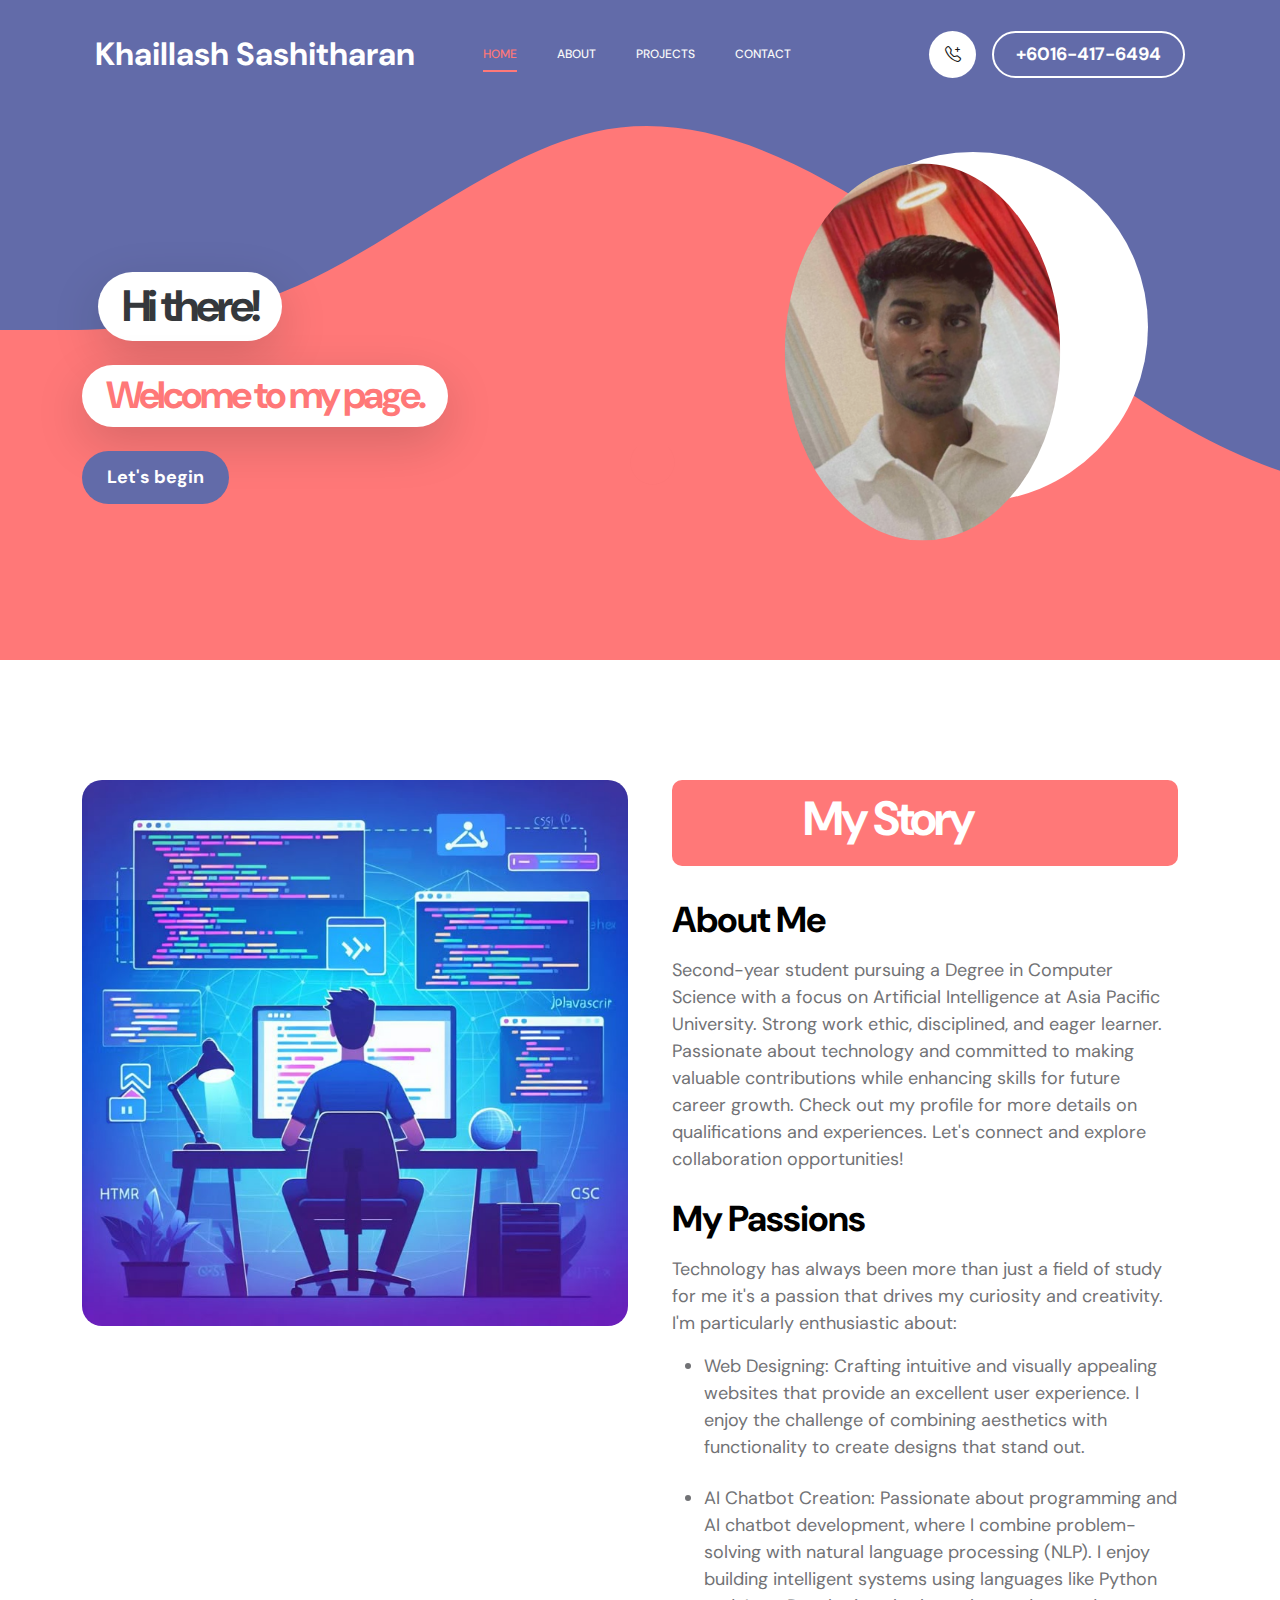
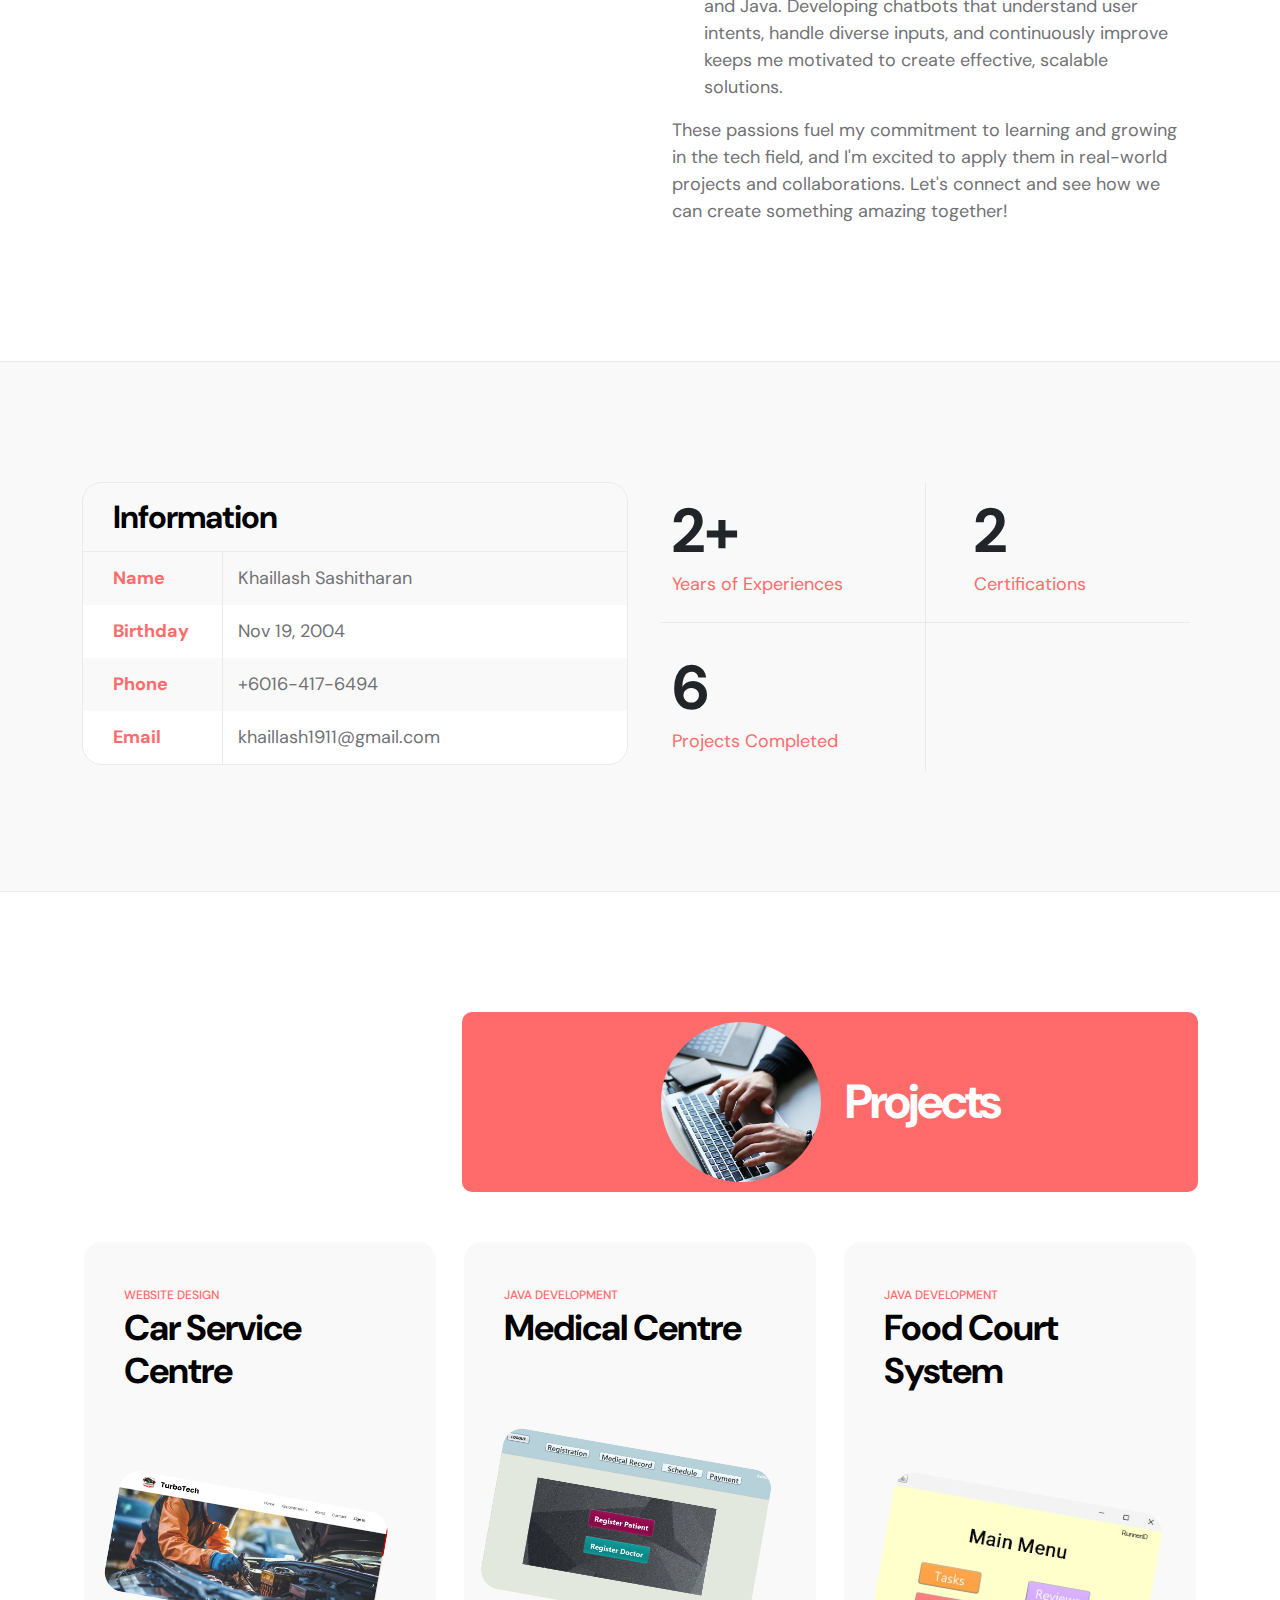
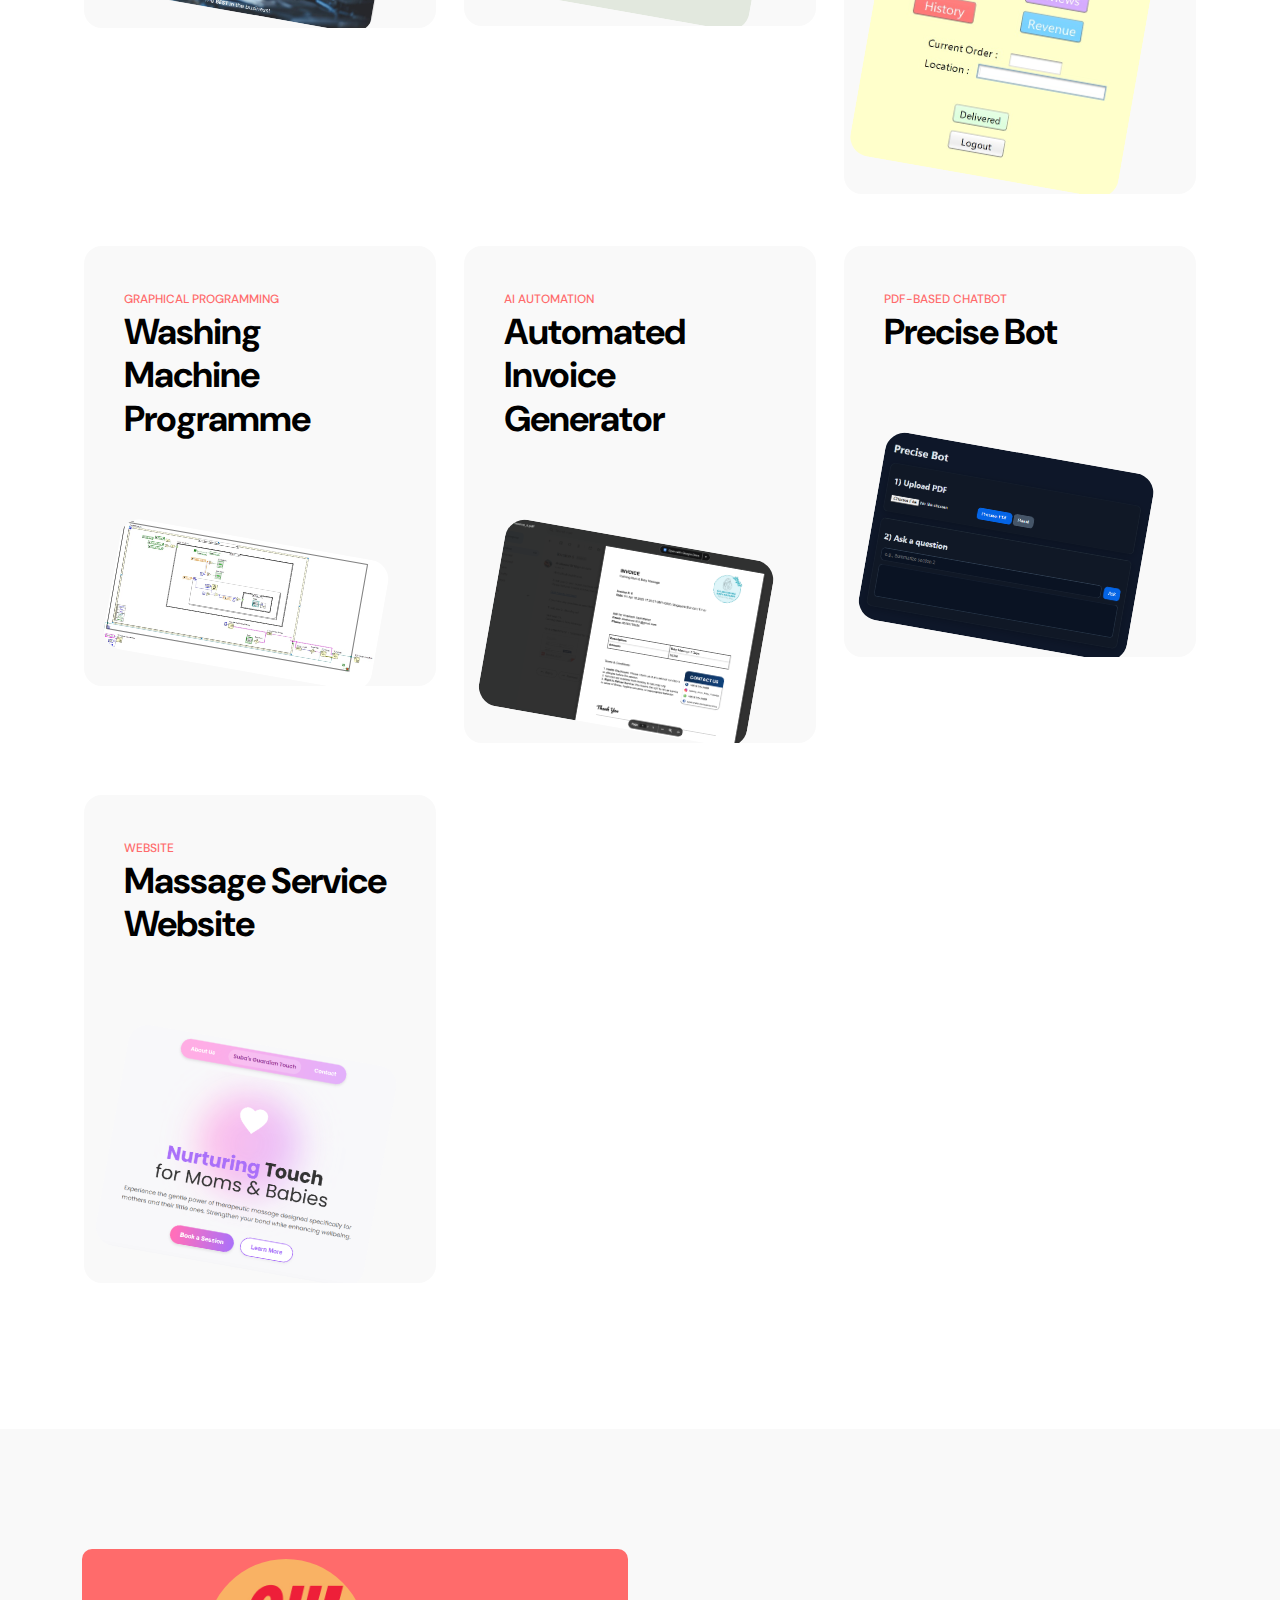
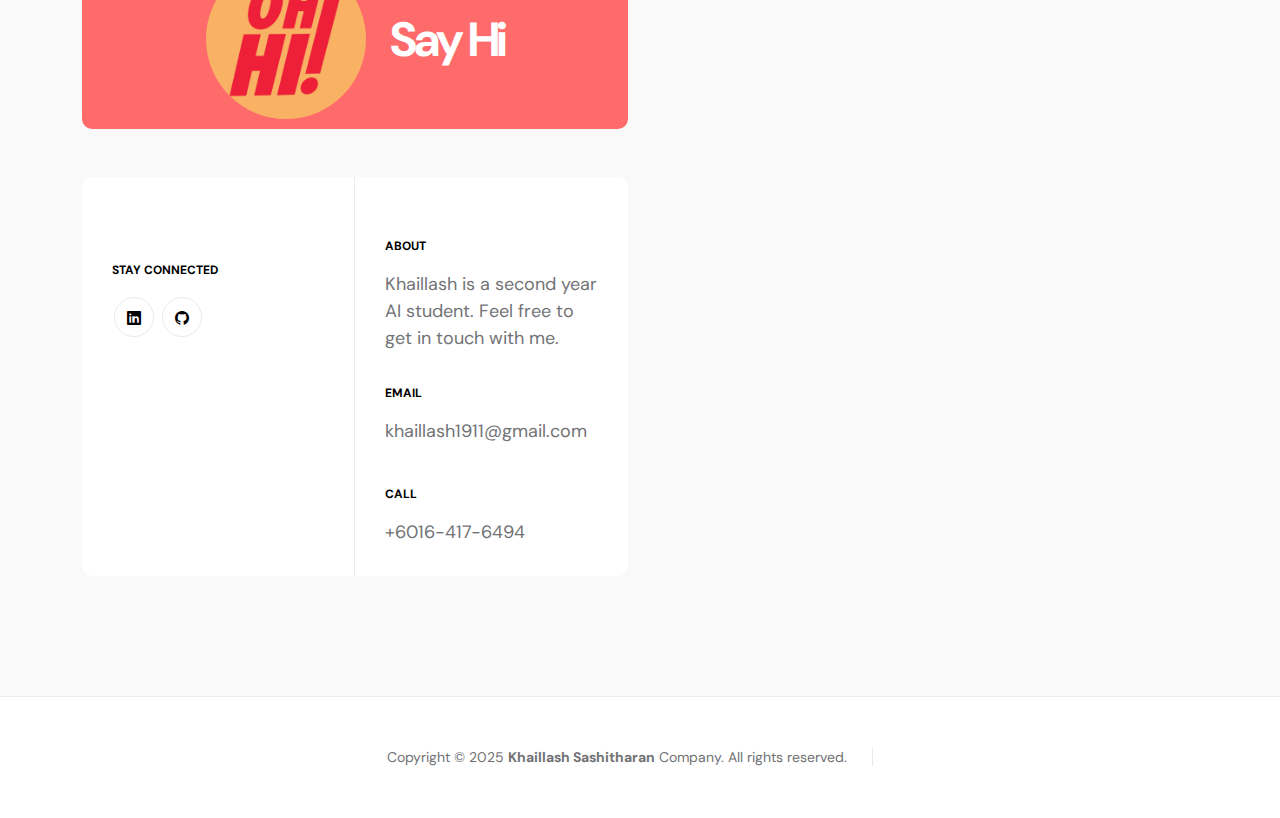
<file: index.html>
<!doctype html>
<html lang="en">
    <head>
        <link rel="icon" href="images/favicon.ico" type="image/x-icon">
        <meta charset="utf-8">
        <meta name="viewport" content="width=device-width, initial-scale=1">

        <meta name="description" content="">
        <meta name="author" content="TemplateMo">

        <title>Khaillash's Portfolio</title>

        <!-- CSS FILES -->
        <link rel="preconnect" href="https://fonts.googleapis.com">
        
        <link rel="preconnect" href="https://fonts.gstatic.com" crossorigin>
        
        <link href="https://fonts.googleapis.com/css2?family=DM+Sans:wght@400;500;700&display=swap" rel="stylesheet">

        <link href="css/bootstrap.min.css" rel="stylesheet">

        <link href="css/bootstrap-icons.css" rel="stylesheet">

        <link href="css/magnific-popup.css" rel="stylesheet">

        <link href="css/templatemo-first-portfolio-style.css" rel="stylesheet">
        
    </head>
    
    <body>

        <section class="preloader">
            <div class="spinner">
                <span class="spinner-rotate"></span>    
            </div>
        </section>

        <nav class="navbar navbar-expand-lg">
            <div class="container">

                <button class="navbar-toggler" type="button" data-bs-toggle="collapse" data-bs-target="#navbarNav" aria-controls="navbarNav" aria-expanded="false" aria-label="Toggle navigation">
                    <span class="navbar-toggler-icon"></span>
                </button>

                <a href="index.html" class="navbar-brand mx-auto mx-lg-0">Khaillash Sashitharan</a>

                <div class="d-flex align-items-center d-lg-none">
                    <i class="navbar-icon bi-telephone-plus me-3"></i>
                    <a class="custom-btn btn" href="#section_5">
                        +6016-417-6494
                    </a>
                </div>

                <div class="collapse navbar-collapse" id="navbarNav">
                    <ul class="navbar-nav ms-lg-5">
                        <li class="nav-item">
                            <a class="nav-link click-scroll" href="#section_1">Home</a>
                        </li>

                        <li class="nav-item">
                            <a class="nav-link click-scroll" href="#section_2">About</a>
                        </li>

                        <li class="nav-item">
                            <a class="nav-link click-scroll" href="#section_4">Projects</a>
                        </li>

                        <li class="nav-item">
                            <a class="nav-link click-scroll" href="#section_5">Contact</a>
                        </li>
                    </ul>

                    <div class="d-lg-flex align-items-center d-none ms-auto">
                        <i class="navbar-icon bi-telephone-plus me-3"></i>
                        <a class="custom-btn btn" href="#section_5">
                            +6016-417-6494
                        </a>
                    </div>
                </div>

            </div>
        </nav>

        <main>

            <section class="hero d-flex justify-content-center align-items-center" id="section_1">
                <div class="container">
                    <div class="row">

                        <div class="col-lg-7 col-12">
                            <div class="hero-text">
                                <div class="hero-title-wrap d-flex align-items-center mb-4">
                                    <h1 class="hero-title ms-3 mb-0">Hi there!</h1>
                                </div>

                                <h2 class="mb-4">Welcome to my page.</h2>
                                <p class="mb-4"><a class="custom-btn btn custom-link" href="#section_2">Let's begin</a></p>
                            </div>
                        </div>

                        <div class="col-lg-5 col-12 position-relative">
                            <div class="hero-image-wrap"></div>
                            <img src="images/khai_pfp.png" class="hero-image img-fluid" alt="">
                        </div>

                    </div>
                </div>

                <svg xmlns="http://www.w3.org/2000/svg" viewBox="0 0 1440 320"><path fill="#535da1" fill-opacity="1" d="M0,160L24,160C48,160,96,160,144,138.7C192,117,240,75,288,64C336,53,384,75,432,106.7C480,139,528,181,576,208C624,235,672,245,720,240C768,235,816,213,864,186.7C912,160,960,128,1008,133.3C1056,139,1104,181,1152,202.7C1200,224,1248,224,1296,197.3C1344,171,1392,117,1416,90.7L1440,64L1440,0L1416,0C1392,0,1344,0,1296,0C1248,0,1200,0,1152,0C1104,0,1056,0,1008,0C960,0,912,0,864,0C816,0,768,0,720,0C672,0,624,0,576,0C528,0,480,0,432,0C384,0,336,0,288,0C240,0,192,0,144,0C96,0,48,0,24,0L0,0Z"></path></svg>
            </section>


            <section class="about section-padding" id="section_2">
                <div class="container">
                    <div class="row">

                        <div class="col-lg-6 col-12">
                            <img src="images/pic2.jpg" class="about-image img-fluid" alt="">
                        </div>

                        <div class="col-lg-6 col-12 mt-5 mt-lg-0">
                            <div class="about-thumb">

                                <div class="section-title-wrap d-flex justify-content-end align-items-center mb-4">
                                    <h2 class="text-white" style="margin-right: 175px; text-align: left;">My Story</h2>
                                </div>

                                <h3 class="pt-2 mb-3">About Me</h3>

                                <p>Second-year student pursuing a Degree in Computer Science with a focus on Artificial Intelligence at Asia Pacific University. Strong work ethic, disciplined, and eager learner. Passionate about technology and committed to making valuable contributions while enhancing skills for future career growth. Check out my profile for more details on qualifications and experiences. Let's connect and explore collaboration opportunities! </p>
                                
                                <h3 class="pt-2 mb-3">My Passions</h3>

                                <p>Technology has always been more than just a field of study for me it's a passion that drives my curiosity and creativity. I'm particularly enthusiastic about:</p>
                                    <ul>
                                        <li>Web Designing: Crafting intuitive and visually appealing websites that provide an excellent user experience. I enjoy the challenge of combining aesthetics with functionality to create designs that stand out.</li><br>
                                        <li>AI Chatbot Creation: Passionate about programming and AI chatbot development, where I combine problem-solving with natural language processing (NLP). I enjoy building intelligent systems using languages like Python and Java. Developing chatbots that understand user intents, handle diverse inputs, and continuously improve keeps me motivated to create effective, scalable solutions.</li>
                                    </ul>          
                                <p>These passions fuel my commitment to learning and growing in the tech field, and I'm excited to apply them in real-world projects and collaborations. Let's connect and see how we can create something amazing together!</p>
                            </div>
                        </div>

                    </div>
                </div>
            </section>

            <section class="featured section-padding">
                <div class="container">
                    <div class="row">

                        <div class="col-lg-6 col-12">
                            <div class="profile-thumb">
                                <div class="profile-title">
                                    <h4 class="mb-0">Information</h4>
                                </div>

                                <div class="profile-body">
                                    <p>
                                        <span class="profile-small-title">Name</span> 
                                        <span>Khaillash Sashitharan</span>
                                    </p>

                                    <p>
                                        <span class="profile-small-title">Birthday</span> 
                                        <span>Nov 19, 2004</span>
                                    </p>

                                    <p>
                                        <span class="profile-small-title">Phone</span> 
                                         <span><a href="tel: +6016-417-6494">+6016-417-6494</a></span>
                                    </p>

                                    <p>
                                        <span class="profile-small-title">Email</span> 
                                        <span><a href="mailto:khaillash1911@gmail.com">khaillash1911@gmail.com</a></span>
                                    </p>
                                </div>
                            </div>
                        </div>

                        <div class="col-lg-6 col-12 mt-5 mt-lg-0">
                            <div class="about-thumb">
                                <div class="row">
                                    <div class="col-lg-6 col-6 featured-border-bottom py-2">
                                        <strong class="featured-numbers">2+</strong>

                                        <p class="featured-text">Years of Experiences</p>
                                    </div>

                                    <div class="col-lg-6 col-6 featured-border-start featured-border-bottom ps-5 py-2">
                                        <strong class="featured-numbers">2</strong>

                                        <p class="featured-text">Certifications</p>
                                    </div>

                                    <div class="col-lg-6 col-6 pt-4">
                                        <strong class="featured-numbers">6</strong>

                                        <p class="featured-text">Projects Completed</p>
                                    </div>

                                    <div class="col-lg-6 col-6 featured-border-start ps-5 pt-4">
                                        <strong class="featured-numbers"></strong>

                                        <p class="featured-text"></p>
                                    </div>
                                </div>
                            </div>
                        </div>

                    </div>
                </div>
            </section>

            <section class="projects section-padding" id="section_4">
                <div class="container">
                    <div class="row">

                        <div class="col-lg-8 col-md-8 col-12 ms-auto">
                            <div class="section-title-wrap d-flex justify-content-center align-items-center mb-4">
                                <img src="images/projects.jpg" class="avatar-image img-fluid" alt="">

                                <h2 class="text-white ms-4 mb-0">Projects</h2>
                            </div>
                        </div>

                        <div class="clearfix"></div>

                        <div class="col-lg-4 col-md-6 col-12">
                            <div class="projects-thumb">
                                <div class="projects-info">
                                    <small class="projects-tag">Website Design</small>
                                    <h3 class="projects-title">Car Service Centre</h3>
                                </div>

                                <img src="images/car2.jpg" class="projects-image img-fluid" alt="">
                        
                                <!-- View More Button -->
                                <a href="carservicewebsite.html" class="btn btn-primary mt-3" style="color: #fff; background-color: #535da1; text-decoration: none;">View More</a>
                            </div>
                        </div>

                        <div class="col-lg-4 col-md-6 col-12">
                            <div class="projects-thumb">
                                <div class="projects-info">
                                    <small class="projects-tag">Java Development</small>

                                    <h3 class="projects-title">Medical Centre</h3>
                                </div>

                                <img src="images/med6.jpg" class="projects-image img-fluid" alt="">

                                <a href="medicalcentre.html" class="btn btn-primary mt-3" style="color: #fff; background-color: #535da1; text-decoration: none;">View More</a>
                            </div>
                        </div>

                        <div class="col-lg-4 col-md-6 col-12">
                            <div class="projects-thumb">
                                <div class="projects-info">
                                    <small class="projects-tag">Java Development</small>

                                    <h3 class="projects-title">Food Court System</h3>
                                </div>

                                <img src="images/jav1.jpg" class="projects-image img-fluid" alt="">

                                <a href="foodcourt.html" class="btn btn-primary mt-3" style="color: #fff; background-color: #535da1; text-decoration: none;">View More</a>

                            </div>
                        </div>

                        <div class="col-lg-4 col-md-6 col-12">
                            <div class="projects-thumb">
                                <div class="projects-info">
                                    <small class="projects-tag">Graphical Programming</small>

                                    <h3 class="projects-title">Washing Machine Programme</h3>
                                </div>

                                <img src="images/wm2.jpg" class="projects-image img-fluid" alt="">

                                <a href="washingmachine.html" class="btn btn-primary mt-3" style="color: #fff; background-color: #535da1; text-decoration: none;">View More</a>
                            </div>
                        </div>

                        <div class="col-lg-4 col-md-6 col-12">
                            <div class="projects-thumb">
                                <div class="projects-info">
                                    <small class="projects-tag">AI Automation</small>

                                    <h3 class="projects-title">Automated Invoice Generator</h3>
                                </div>

                                <img src="images/ig6.png" class="projects-image img-fluid" alt="">

                                <a href="invoicegenerator.html" class="btn btn-primary mt-3" style="color: #fff; background-color: #535da1; text-decoration: none;">View More</a>
                            </div>
                        </div>

                        <div class="col-lg-4 col-md-6 col-12">
                            <div class="projects-thumb">
                                <div class="projects-info">
                                    <small class="projects-tag">PDF-Based Chatbot </small>

                                    <h3 class="projects-title">Precise Bot</h3>
                                </div>

                                <img src="images/PB1.png" class="projects-image img-fluid" alt="">

                                <a href="precisebot.html" class="btn btn-primary mt-3" style="color: #fff; background-color: #535da1; text-decoration: none;">View More</a>
                            </div>
                        </div>

                        <div class="col-lg-4 col-md-6 col-12">
                            <div class="projects-thumb">
                                <div class="projects-info">
                                    <small class="projects-tag">Website</small>

                                    <h3 class="projects-title">Massage Service Website</h3>
                                </div>

                                <img src="images/BB1.png" class="projects-image img-fluid" alt="">

                                <a href="baby&mom.html" class="btn btn-primary mt-3" style="color: #fff; background-color: #535da1; text-decoration: none;">View More</a>
                            </div>
                        </div>

                    </div>
                </div>
            </section>

            <section class="contact section-padding" id="section_5">
                    <div class="container">
                        <div class="row">

                            <div class="col-lg-6 col-md-8 col-12">
                                <div class="section-title-wrap d-flex justify-content-center align-items-center mb-5">
                                    <img src="images/hi.jpg" class="avatar-image img-fluid" alt="">

                                    <h2 class="text-white ms-4 mb-0">Say Hi</h2>
                                </div>
                            </div>

                            <div class="clearfix"></div>

                            <div class="col-lg-3 col-md-6 col-12 pe-lg-0">
                                <div class="contact-info contact-info-border-start d-flex flex-column">


                                    <strong class="site-footer-title d-block mt-4 mb-3">Stay connected</strong>

                                    <ul class="social-icon">
                                        <li class="social-icon-item">
                                            <a href="https://www.linkedin.com/in/khaillash-sashitharan-57580625a/" class="social-icon-link bi-linkedin"></a>
                                        </li>
                                        <li class="social-icon-item">
                                            <a href="https://github.com/Khaillash1911" class="social-icon-link bi-github"></a>
                                        </li>
                                    </ul>
                                </div>
                            </div>

                            <div class="col-lg-3 col-md-6 col-12 ps-lg-0">
                                <div class="contact-info d-flex flex-column">
                                    <strong class="site-footer-title d-block mb-3">About</strong>

                                    <p class="mb-2">
                                        Khaillash is a second year AI student. Feel free to get in touch with me.
                              </p>

                                    <strong class="site-footer-title d-block mt-4 mb-3">Email</strong>

                                    <p>
                                        <a href="mailto:khaillash1911@gmail.com">
                                            khaillash1911@gmail.com
                                        </a>
                                    </p>

                                    <strong class="site-footer-title d-block mt-4 mb-3">Call</strong>

                                    <p class="mb-0">
                                        <a href="tel: +6016-417-6494">
                                            +6016-417-6494
                                        </a>
                                    </p>
                                </div>
                            </div>
                        </div>
                    </div>
                </div>
            </section>

        </main>

        <footer class="site-footer">
            <div class="container">
                <div class="row">

                    <div class="col-lg-12 col-12">
                        <div class="copyright-text-wrap">
                            <p class="mb-0">
                                <span class="copyright-text">Copyright © 2025 <a href="#">Khaillash Sashitharan</a> Company. All rights reserved.</span>
                            </p>
                        </div>
                    </div>

                </div>
            </div>
        </footer>

        <!-- JAVASCRIPT FILES -->
        <script src="js/jquery.min.js"></script>
        <script src="js/bootstrap.min.js"></script>
        <script src="js/jquery.sticky.js"></script>
        <script src="js/click-scroll.js"></script>
        <script src="js/jquery.magnific-popup.min.js"></script>
        <script src="js/magnific-popup-options.js"></script>
        <script src="js/custom.js"></script>

    </body>
</html>
</file>
<file: css/templatemo-first-portfolio-style.css>
/*

TemplateMo 578 First Portfolio

https://templatemo.com/tm-578-first-portfolio

*/


/*---------------------------------------
  CUSTOM PROPERTIES ( VARIABLES )             
-----------------------------------------*/
:root {
  --white-color:                  #ffffff;
  --primary-color:                #535da1;
  --secondary-color:              #FF6B6B;
  --section-bg-color:             #f9f9f9;
  --dark-color:                   #000000;
  --p-color:                      #717275;
  --border-color:                 #e9eaeb;
  --featured-border-color:        #727aab;  

  --body-font-family:             'DM Sans', sans-serif;

  --h1-font-size:                 62px;
  --h2-font-size:                 48px;
  --h3-font-size:                 36px;
  --h4-font-size:                 32px;
  --h5-font-size:                 24px;
  --h6-font-size:                 22px;
  --p-font-size:                  18px;
  --menu-font-size:               12px;
  --copyright-font-size:          14px;

  --border-radius-large:          100px;
  --border-radius-medium:         20px;
  --border-radius-small:          10px;

  --font-weight-normal:           400;
  --font-weight-medium:           500;
  --font-weight-bold:             700;
}

body {
    background: var(--white-color);
    font-family: var(--body-font-family); 
}


/*---------------------------------------
  TYPOGRAPHY               
-----------------------------------------*/

h2,
h3,
h4,
h5,
h6 {
  color: var(--dark-color);
}

h1,
h2,
h3,
h4,
h5,
h6 {
  font-weight: var(--font-weight-bold);
  letter-spacing: -1px;
}

h1 {
  font-size: var(--h1-font-size);
  letter-spacing: -3px;
}

h2 {
  font-size: var(--h2-font-size);
  color: var(--secondary-color);
  letter-spacing: -3px;
}

h3 {
  font-size: var(--h3-font-size);
}

h4 {
  font-size: var(--h4-font-size);
}

h5 {
  font-size: var(--h5-font-size);
  line-height: normal;
}

h6 {
  font-size: var(--h6-font-size);
}

p {
  color: var(--p-color);
  font-size: var(--p-font-size);
  font-weight: var(--font-weight-normal);
}

ul li {
  color: var(--p-color);
  font-size: var(--p-font-size);
  font-weight: var(--font-weight-normal);
}

a, 
button {
  touch-action: manipulation;
  transition: all 0.3s;
}

a {
  color: var(--p-color);
  text-decoration: none;
}

a:hover {
  color: var(--secondary-color);
}

::selection {
  background: var(--secondary-color);
  color: var(--white-color);
}

::-moz-selection {
  background: var(--secondary-color);
  color: var(--white-color);
}

.section-padding {
  padding-top: 120px;
  padding-bottom: 120px;
}

b,
strong {
  font-weight: var(--font-weight-bold);
}

.section-title-wrap {
  background: var(--secondary-color);
  border-radius: var(--border-radius-small);
  padding: 10px 30px;
}


/*---------------------------------------
  AVATAR IMAGE               
-----------------------------------------*/
.avatar-image {
  border-radius: var(--border-radius-large);
  width: 160px;
  height: 160px;
  object-fit: cover;
}

.avatar-image-large {
  width: 90.4px;
  height: 90.4px;
}


/*---------------------------------------
  PRE LOADER               
-----------------------------------------*/
.preloader {
  position: fixed;
  top: 0;
  left: 0;
  width: 100%;
  height: 100%;
  z-index: 99999;
  display: flex;
  flex-flow: row nowrap;
  justify-content: center;
  align-items: center;
  background: none repeat scroll 0 0 var(--white-color);
}

.spinner {
  border: 1px solid transparent;
  border-radius: var(--border-radius-small);
  position: relative;
}

.spinner:before {
  content: '';
  box-sizing: border-box;
  position: absolute;
  top: 50%;
  left: 50%;
  width: 45px;
  height: 45px;
  margin-top: -10px;
  margin-left: -10px;
  border-radius: 50%;
  border: 1px solid var(--border-color);
  border-top-color: var(--white-color);
  animation: spinner .9s linear infinite;
}

@-webkit-@keyframes spinner {
  to {transform: rotate(360deg);
  }
}

@keyframes spinner {
  to {transform: rotate(360deg);}
}


/*---------------------------------------
  CUSTOM ICON               
-----------------------------------------*/
.navbar-icon {
  background: var(--white-color);
  border-radius: var(--border-radius-large);
  color: var(--dark-color);
  width: 47px;
  height: 47px;
  line-height: 47px;
  text-align: center;
}

.is-sticky .navbar-icon {
  background: var(--secondary-color);
  color: var(--white-color);
}

.form-check-icon {
  color: var(--secondary-color);
}


/*---------------------------------------
  CUSTOM BUTTON               
-----------------------------------------*/
.custom-btn,
.navbar .custom-btn {
  font-size: var(--p-font-size);
  font-weight: var(--font-weight-bold);
}

.navbar .custom-btn {
  background: transparent;
  border-width: 2px;
  border-style: solid;
  border-color: var(--white-color);
  color: var(--white-color);
  padding: 8px 22px;
}

.navbar .custom-btn:hover {
  background: var(--white-color);
  border-color: transparent;
  color: var(--secondary-color);
}

.custom-btn {
  background: var(--secondary-color);
  border-radius: var(--border-radius-large);
  color: var(--white-color);
  font-weight: var(--font-weight-bold);
  padding: 12px 24px;
}

.custom-btn:hover {
  background: var(--primary-color);
  box-shadow: 0 1rem 3rem rgba(0,0,0,.175);
  color: var(--white-color);
}

.custom-border-btn {
  background: transparent;
  border: 2px solid var(--border-color);
  color: var(--p-color);
}

.custom-border-btn:hover {
  background: var(--secondary-color);
  border-color: var(--secondary-color);
  color: var(--white-color);
}

.custom-link {
	background-color: var(--primary-color);
}

.custom-link:hover {
	background-color: var(--secondary-color);
}


/*---------------------------------------
  NAVIGATION              
-----------------------------------------*/
.sticky-wrapper {
  position: relative;
  z-index: 222;
  height: auto !important;
}

.is-sticky,
.is-sticky .navbar .container {
  background: var(--white-color);
  box-shadow: 0 1rem 3rem rgb(0 0 0 / 18%);
}

.is-sticky .navbar-brand,
.is-sticky .navbar-brand:hover {
  color: var(--dark-color);
}

.is-sticky .navbar-nav .nav-link {
  color: var(--p-color);
}

.is-sticky .navbar .custom-btn {
  border-color: var(--secondary-color);
  color: var(--secondary-color);
}

.is-sticky .navbar .custom-btn:hover {
  background: var(--secondary-color);
  color: var(--white-color);
}

.navbar {
  background: transparent;
  position: absolute;
  z-index: 9;
  right: 0;
  left: 0;
  transition: all 0.3s;
  padding-top: 15px;
  padding-bottom: 0;
}

.navbar .container {
  border-radius: var(--border-radius-small);
  padding: 10px 25px;
}

.navbar-brand {
  font-size: var(--h4-font-size);
  font-weight: var(--font-weight-bold);
}

.navbar-brand,
.navbar-brand:hover {
  color: var(--white-color);
}

.navbar-expand-lg .navbar-nav .nav-link {
  padding-right: 0;
  padding-left: 0;
  margin-right: 20px;
  margin-left: 20px;
}

.navbar-nav .nav-link {
  display: inline-block;
  color: var(--section-bg-color);
  font-size: var(--menu-font-size);
  font-weight: var(--font-weight-medium);
  text-transform: uppercase;
  position: relative;
  padding-top: 15px;
  padding-bottom: 15px;
}

.navbar-nav .nav-link::after {
  content: "";
  background: transparent;
  position: absolute;
  bottom: 6px;
  right: 0;
  left: 0;
  width: 100%;
  height: 2px;
}

.navbar-nav .nav-link.active::after, 
.navbar-nav .nav-link:hover::after {
  background: var(--secondary-color);
}

.navbar-nav .nav-link.active, 
.navbar-nav .nav-link:hover {
  color: var(--secondary-color);
}

.navbar-toggler {
  border: 0;
  padding: 0;
  cursor: pointer;
  margin: 0;
  width: 30px;
  height: 35px;
  outline: none;
}

.navbar-toggler:focus {
  outline: none;
  box-shadow: none;
}

.navbar-toggler[aria-expanded="true"] .navbar-toggler-icon {
  background: transparent;
}

.navbar-toggler[aria-expanded="true"] .navbar-toggler-icon:before,
.navbar-toggler[aria-expanded="true"] .navbar-toggler-icon:after {
  transition: top 300ms 50ms ease, -webkit-transform 300ms 350ms ease;
  transition: top 300ms 50ms ease, transform 300ms 350ms ease;
  transition: top 300ms 50ms ease, transform 300ms 350ms ease, -webkit-transform 300ms 350ms ease;
  top: 0;
}

.navbar-toggler[aria-expanded="true"] .navbar-toggler-icon:before {
  transform: rotate(45deg);
}

.navbar-toggler[aria-expanded="true"] .navbar-toggler-icon:after {
  transform: rotate(-45deg);
}

.navbar-toggler .navbar-toggler-icon {
  background: var(--white-color);
  transition: background 10ms 300ms ease;
  display: block;
  width: 30px;
  height: 2px;
  position: relative;
}

.navbar-toggler .navbar-toggler-icon:before,
.navbar-toggler .navbar-toggler-icon:after {
  transition: top 300ms 350ms ease, -webkit-transform 300ms 50ms ease;
  transition: top 300ms 350ms ease, transform 300ms 50ms ease;
  transition: top 300ms 350ms ease, transform 300ms 50ms ease, -webkit-transform 300ms 50ms ease;
  position: absolute;
  right: 0;
  left: 0;
  background: var(--white-color);
  width: 30px;
  height: 2px;
  content: '';
}

.navbar-toggler .navbar-toggler-icon::before {
  top: -8px;
}

.navbar-toggler .navbar-toggler-icon::after {
  top: 8px;
}


/*---------------------------------------
  HERO              
-----------------------------------------*/
.hero {
  background: var(--secondary-color);
  position: relative;
  overflow: hidden;
  padding-top: 330px;
  padding-bottom: 330px;
}

@media  screen and (min-width: 991px) {
  .hero {
    height: 60vh;
  }
}

.hero-title,
.hero h2 {
  background: var(--white-color);
  box-shadow: 0 1rem 3rem rgba(0,0,0,.175);
  border-radius: var(--border-radius-large);
  display: inline-block;
  padding: 8px 24px;
}

.hero-title {
	font-size: 44px;
}

.hero h2 {
	font-size: 38px;
}

.hero-text {
  position: relative;
  z-index: 22;
  top: 70px;
}

.hero-image-wrap {
  background: var(--white-color);
  border-radius: 100%;
  width: 350px;
  height: 350px;
  position: absolute;
  z-index: 22;
  top: -50px;
  right: 0;
  left: 0;
  margin: auto;
  pointer-events: none;
}

.hero-image {
  position: absolute;
  z-index: 22;
  top: -175px;
  left: -50px;
  border-radius: 100%;
  transform: scale(0.58); /* 50% of original size */
  height: 650px !important;
  object-fit: cover;
}



.hero svg {
  position: absolute;
  z-index: 2;
  bottom: 0;
  right: 0;
  left: 0;
  overflow: hidden;
  height: 100%;
  pointer-events: none;
}


/*---------------------------------------
  ABOUT              
-----------------------------------------*/
.profile-thumb {
  border: 1px solid var(--border-color);
  border-radius: var(--border-radius-medium);
  position: relative;
  overflow: hidden;
}

.profile-title {
  border-bottom: 1px solid var(--border-color);
  padding: 15px 30px;
}

.profile-small-title {
  border-right: 1px solid var(--border-color);
  color: var(--secondary-color);
  font-weight: var(--font-weight-bold);
  min-width: 140px;
  margin-right: 10px;
  padding: 13px 30px;
  display: inline-block;
}

.profile-body p {
  margin-bottom: 0;
}

.profile-body p:nth-of-type(even) {
  background: var(--white-color);
}

.about-image {
  border-radius: var(--border-radius-medium);
}

.about-thumb {
  padding-right: 20px;
  padding-left: 20px;
}


/*---------------------------------------
  FEATURED              
-----------------------------------------*/
.featured-numbers {
  font-size: var(--h1-font-size);
  line-height: normal;
  display: block;
}

.featured-text {
  color: var(--secondary-color);
}

.featured-border-bottom {
  border-bottom: 1px solid var(--border-color);
}

.featured-border-start {
  border-left: 1px solid var(--border-color);
}


/*---------------------------------------
  CLIENTS              
-----------------------------------------*/

.clients-item-height {
	height: 120px;
}

.clients-image {
  display: block;
  max-width: 100px;
  margin: auto;
  transition: all ease 0.2s;
}

.clients-image:hover {
  transform: scale(1.3);
}


/*---------------------------------------
  SERVICES              
-----------------------------------------*/
.services,
.featured {
  background: var(--section-bg-color);
  border-top: 1px solid var(--border-color);
  border-bottom: 1px solid var(--border-color);
}

.services-thumb {
  background: var(--white-color);
  border: 2px solid transparent;
  border-radius: var(--border-radius-medium);
  position: relative;
  overflow: hidden;
  margin-bottom: 24px;
  padding: 40px 40px 240px 40px;
  transition: all 0.5s;
}

.services-thumb-up {
  position: relative;
  bottom: 50px;
  margin-bottom: -50px;
}

.services-thumb:hover {
  border: 2px solid var(--secondary-color);
  box-shadow: 0 1rem 3rem rgba(0,0,0,.175);
}

.services-thumb:hover .services-icon-wrap {
  background: var(--secondary-color);
  border-color: var(--secondary-color);
  color: var(--white-color);
}

.services-icon-wrap {
  border: 1px solid var(--border-color);
  border-radius: var(--border-radius-small);
  position: absolute;
  bottom: 0;
  right: 0;
  width: 50%;
  height: 55%;
  transform: rotate(-35deg) translateY(55px);
  transition: all ease 0.5s;
}

.services-icon {
  font-size: 90px;
  position: relative;
  bottom: 15px;
}

.services-thumb:hover .services-price-wrap {
  background: var(--secondary-color);
}

.services-thumb:hover .services-price-overlay {
  background: var(--primary-color);
}

.services-price-wrap {
  background: var(--primary-color);
  border-radius: var(--border-radius-medium);
  position: relative;
  overflow: hidden;
  padding: 6px 20px 6px 15px;
  transition: all ease 0.5s;
}

.services-price-text {
  color: var(--white-color);
  font-size: var(--copyright-font-size);
  font-weight: var(--font-weight-bold);
}

.services-price-overlay {
  background: var(--secondary-color);
  border-bottom-left-radius: 100%;
  position: absolute;
  top: 0;
  right: 0;
  width: 20px;
  height: 20px;
  pointer-events: none;
}


/*---------------------------------------
  PROJECTS              
-----------------------------------------*/
.projects-thumb {
  background: var(--section-bg-color);
  border: 2px solid var(--white-color);
  border-radius: var(--border-radius-medium);
  position: relative;
  overflow: hidden;
  margin-top: 24px;
  margin-bottom: 24px;
  padding: 40px;
  transition: all ease 0.5s;
}

.projects-thumb:hover {
  border-color: var(--secondary-color);
}

.projects-thumb:hover .projects-image,
.projects-thumb:focus .projects-image {
  transform: rotate(0) translateY(0);
}

.projects-thumb .popup-image {
  display: block;
  width: 100%;
  height: 100%;
}

.projects-image {
  border-radius: var(--border-radius-medium);
  display: block;
  width: 100%;
  transform: rotate(10deg) translateY(80px);
  transition: all ease 0.5s;
}

.projects-title {
  margin-bottom: 20px;
}

.projects-tag {
  font-size: var(--menu-font-size);
  font-weight: var(--font-weight-medium);
  color: var(--secondary-color);
  text-transform: uppercase;
  margin-bottom: 5px;
}


/*---------------------------------------
  CONTACT              
-----------------------------------------*/
.contact {
  background: var(--section-bg-color);
}

.contact-info {
  background: var(--white-color);
  border-top-right-radius: var(--border-radius-small);
  border-bottom-right-radius: var(--border-radius-small);
  padding: 60px 30px 30px 30px;
  height: 100%;
}

.contact-info-border-start {
  border-right: 1px solid var(--border-color);
  border-radius: var(--border-radius-small) 0 0 var(--border-radius-small);
}

.contact-form {
  margin-left: 10px;
}


/*---------------------------------------
  CUSTOM FORM               
-----------------------------------------*/
.custom-form .form-control {
  background: var(--white-color);
  box-shadow: none;
  border: 2px solid var(--border-color);
  color: var(--p-color);
  margin-bottom: 24px;
  padding-top: 13px;
  padding-bottom: 13px;
  outline: none;
}

.form-floating>label {
  color: var(--p-color);
}

.form-check-inline {
  vertical-align: middle;
  width: 100%;
  position: relative;
  margin-right: 0;
  margin-top: 0;
  margin-bottom: 24px;
  padding: 0;
}

.custom-form .form-check-label {
  position: absolute;
  top: 50%;
  left: 50%;
  transform: translate(-50%, -50%);
  text-align: center;
}

.form-check-label-text {
  color: var(--p-color);
  display: block;
  font-size: copyright-font-size;
  margin-top: 5px;
}

.form-check-input[type=checkbox] {
  background: var(--white-color);
  border: 2px solid var(--border-color);
  box-shadow: none;
  outline: none;
  width: 100%;
  margin-top: 0;
  margin-left: 0;
  padding: 40px 50px;
}

.form-check-input:checked[type=checkbox] {
  background-image: none;
}

.form-check-input:hover,
.form-check-input:checked {
  background-color: transparent;
  border-color: var(--secondary-color);
}

.custom-form .form-control:hover,
.custom-form .form-control:focus {
  background: transparent;
  border-color: var(--secondary-color);
}

.custom-form .form-floating textarea {
  height: 150px;
}

.custom-form button[type="submit"] {
  background: var(--secondary-color);
  border: none;
  border-radius: var(--border-radius-large);
  color: var(--white-color);
  font-weight: var(--font-weight-bold);
  transition: all 0.3s;
  margin-bottom: 0;
}

.custom-form button[type="submit"]:hover,
.custom-form button[type="submit"]:focus {
  background: var(--primary-color);
  border-color: transparent;
}


/*---------------------------------------
  SITE FOOTER              
-----------------------------------------*/
.site-footer {
  border-top: 1px solid var(--border-color);
  padding-top: 50px;
  padding-bottom: 50px;
  text-align: center;
}

.site-footer-title {
  font-size: var(--menu-font-size);
  color: var(--dark-color);
  text-transform: uppercase;
}

.copyright-text-wrap p,
.copyright-text {
  font-size: var(--copyright-font-size);
}

.copyright-text {
  border-right: 1px solid var(--border-color);
  padding-right: 25px;
  margin-right: 20px;
}

.copyright-text-wrap a {
  font-weight: var(--font-weight-bold);
}

.footer-menu {
  margin: 0;
  padding: 0;
}

.footer-menu-item {
  list-style: none;
  display: inline-block;
  vertical-align: top;
}

.footer-menu-link {
  border: 1px solid var(--border-color);
  border-radius: var(--border-radius-medium);
  font-size: var(--copyright-font-size);
  font-weight: var(--font-weight-medium);
  display: inline-block;
  vertical-align: top;
  text-align: center;
  margin-right: 10px;
  margin-bottom: 10px;
  padding: 6px 14px;
  min-width: 70px;
}

.footer-menu-link:hover {
  background: var(--secondary-color);
  border-color: transparent;
  color: var(--white-color);
}


/*---------------------------------------
  SOCIAL ICON               
-----------------------------------------*/
.social-icon {
  margin: 0;
  padding: 0;
}

.social-icon-item {
  list-style: none;
  display: inline-block;
  vertical-align: top;
}

.social-icon-link {
  border: 1px solid var(--border-color);
  border-radius: var(--border-radius-large);
  font-size: var(--copyright-font-size);
  color: var(--dark-color);
  display: inline-block;
  vertical-align: top;
  margin: 2px 2px 5px 2px;
  width: 40px;
  height: 40px;
  line-height: 40px;
  text-align: center;
}

.social-icon-link:hover {
  background: var(--secondary-color);
  border-color: transparent;
  color: var(--white-color);
}


/*---------------------------------------
  RESPONSIVE STYLES               
-----------------------------------------*/
@media screen and (min-width: 1600px) {
  .hero {
    padding-top: 380px;
    padding-bottom: 380px;
  }

  .hero-image-wrap {
    top: -50px;
    width: 400px;
    height: 400px;
  }

  .hero-image {
    min-width: 650px;
  }
  
  .hero-title,
	.hero h2 {
	  font-size: var(--h2-font-size);
	}
}

@media screen and (max-width: 991px) {
  h1 {
    font-size: 48px;
  }

  h2 {
    font-size: 36px;
  }

  h3 {
    font-size: 32px;
  }

  h4 {
    font-size: 28px;
  }

  h5 {
    font-size: 20px;
  }

  h6 {
    font-size: 18px;
  }

  .section-padding {
    padding-top: 80px;
    padding-bottom: 80px;
  }

  .custom-btn,
  .navbar .custom-btn {
    font-size: var(--copyright-text-font-size);
    padding: 8px 16px;
  }

  .navbar .container {
    background: var(--white-color);
  }

  .navbar-brand,
  .navbar-brand:hover {
    color: var(--dark-color);
  }

  .navbar-icon {
    background: var(--secondary-color);
    color: var(--white-color);
    width: 44px;
    height: 44px;
    line-height: 44px;
  }

  .navbar .custom-btn {
    border-color: var(--secondary-color);
    color: var(--secondary-color);
  }

  .navbar-toggler .navbar-toggler-icon,
  .navbar-toggler .navbar-toggler-icon:before,
  .navbar-toggler .navbar-toggler-icon:after {
    background: var(--dark-color);
  }

  .navbar-expand-lg .navbar-nav .nav-link {
    margin-left: 0;
  }

  .navbar-nav .nav-link {
    color: var(--p-color);
    padding-top: 10px;
    padding-bottom: 10px;
  }

  .hero {
    padding-top: 200px;
    padding-bottom: 400px;
  }

  .hero-text {
    top: 0;
    margin-bottom: 120px;
  }

  .about-thumb {
    padding-right: 0;
    padding-left: 0;
  }

  .about-numbers {
    font-size: 42px;
  }

  .services-thumb-up {
    bottom: 0;
    margin-bottom: 32px;
  }

  .services-thumb {
    margin-bottom: 32px;
    padding-bottom: 270px;
  }

  .services-icon-wrap {
    width: 45%;
    height: 60%;
  }

  .services .col-lg-10 .row .col-lg-6:last-child,
  .projects .col-lg-4:last-child {
    margin-bottom: 0;
  }

  .projects-thumb {
    margin-top: 0;
    margin-bottom: 32px;
  }

  .contact-info {
    border-radius: 0 0 var(--border-radius-small) var(--border-radius-small);
    padding: 40px 30px;
  }

  .contact-info-border-start {
    border-right: 0;
    border-bottom: 1px solid var(--border-color);
    border-radius: var(--border-radius-small) var(--border-radius-small) 0 0;
  }
}

@media screen and (max-width: 575px) {
  .navbar .container {
    margin-right: 12px;
    margin-left: 12px;
  }
}

@media screen and (max-width: 480px) {
  h1 {
    font-size: 40px;
  }

  h2 {
    font-size: 28px;
  }

  h3 {
    font-size: 26px;
  }

  h4 {
    font-size: 22px;
  }

  h5 {
    font-size: 20px;
  }

  .custom-btn,
  .navbar .custom-btn {
    font-size: 13px;
    padding: 6px 12px;
  }

  .navbar-icon {
    font-size: var(--copyright-font-size);
    width: 35.5px;
    height: 35.5px;
    line-height: 35.5px;
  }

  .hero-image-wrap {
    width: 300px;
    height: 300px;
  }

  .hero-image {
    min-width: inherit;
  }
}
</file>
